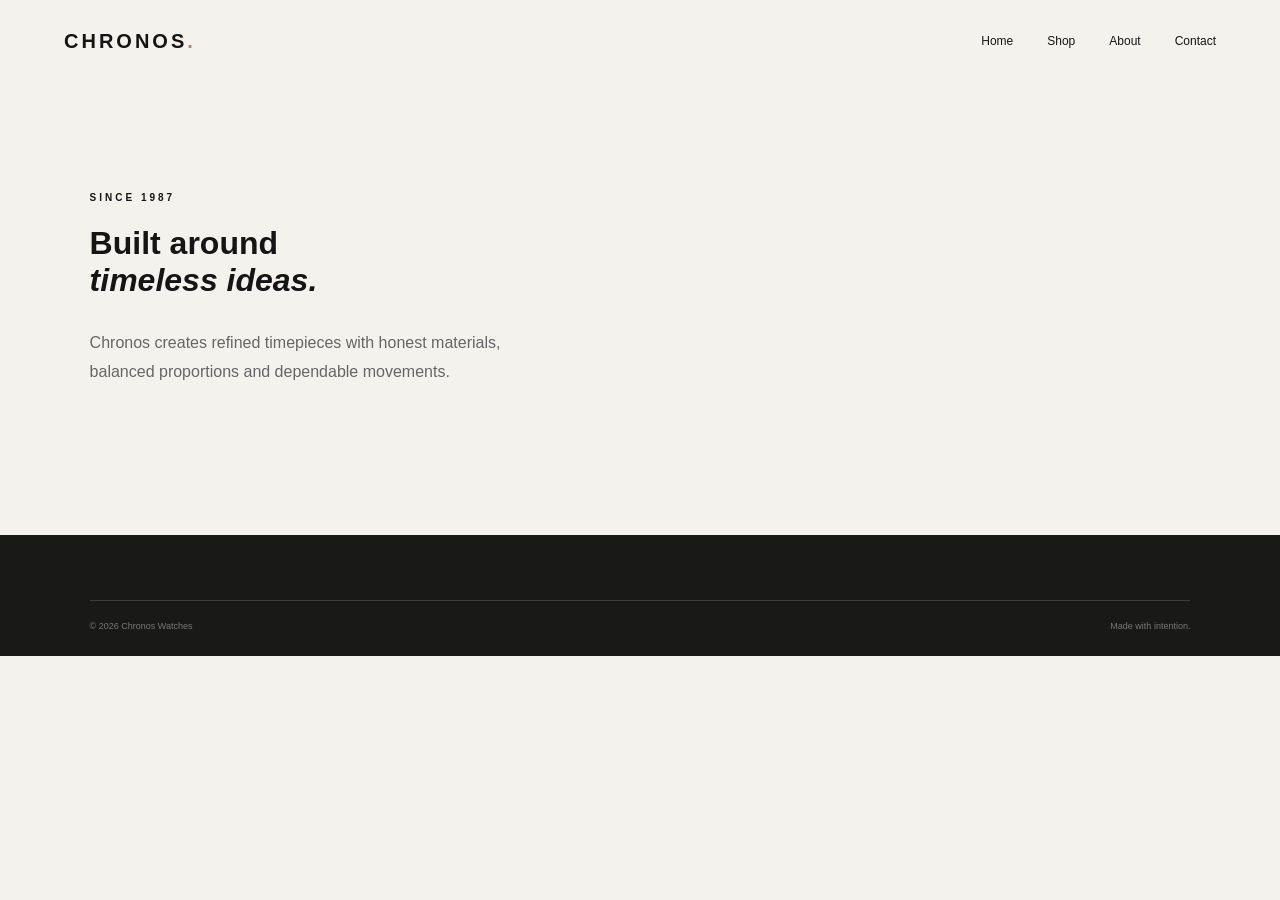
<file: about.html>
<!doctype html><html><head><meta charset='utf-8'><meta name='viewport' content='width=device-width,initial-scale=1'><title>About — Chronos</title><link rel='stylesheet' href='styles.css'></head><body><header class='header'><a class='logo' href='index.html'>CHRONOS<span>.</span></a><nav><a href='index.html'>Home</a><a href='products.html'>Shop</a><a href='about.html'>About</a><a href='contact.html'>Contact</a></nav></header><main class='section'><p class='eyebrow'>SINCE 1987</p><h1>Built around<br><em>timeless ideas.</em></h1><p class='hero-text' style='color:#666'>Chronos creates refined timepieces with honest materials, balanced proportions and dependable movements.</p></main><footer><div class='footer-bottom'><span>© 2026 Chronos Watches</span><span>Made with intention.</span></div></footer></body></html>
</file>
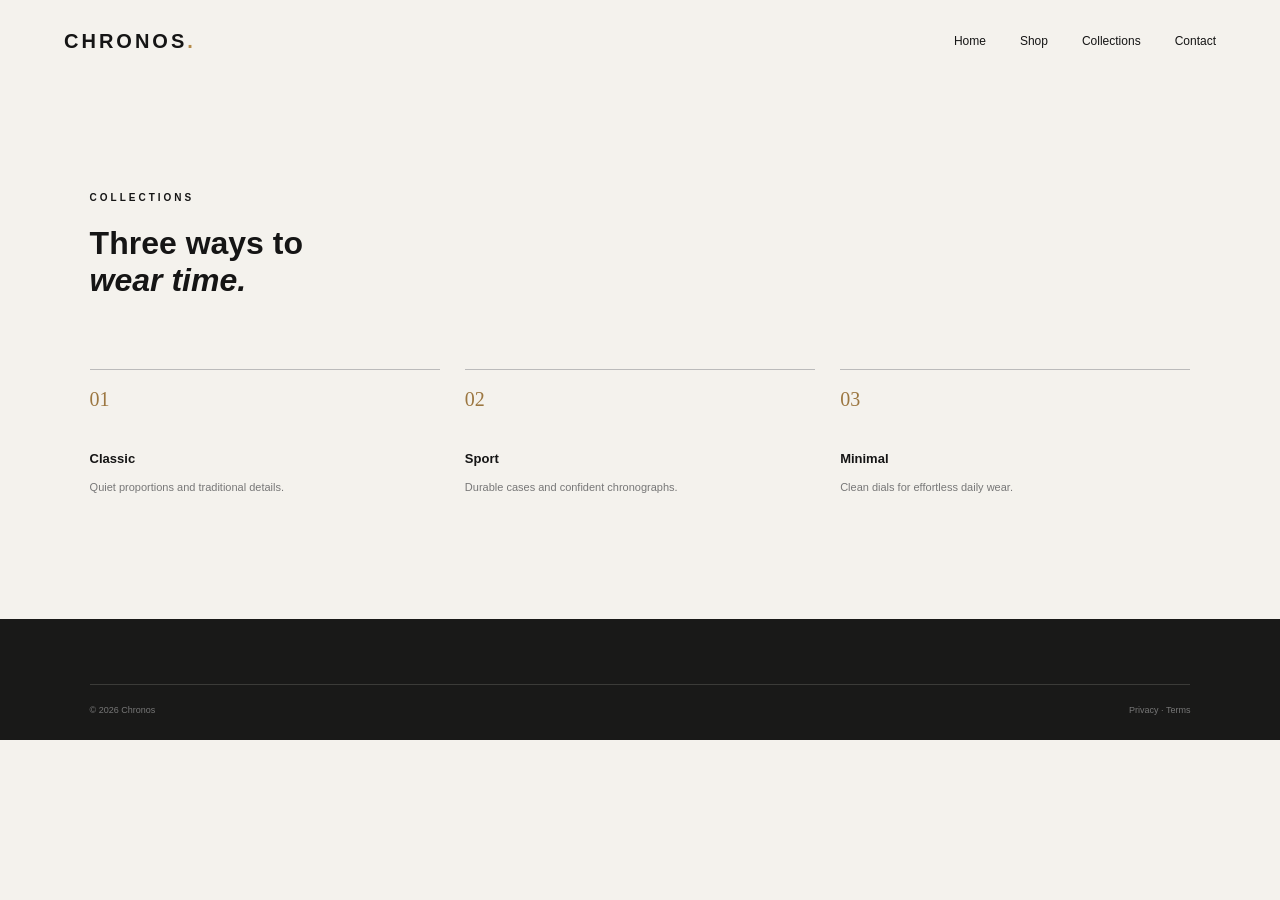
<file: collections.html>
<!doctype html><html><head><meta charset='utf-8'><meta name='viewport' content='width=device-width,initial-scale=1'><title>Collections — Chronos</title><link rel='stylesheet' href='styles.css'></head><body><header class='header'><a class='logo' href='index.html'>CHRONOS<span>.</span></a><nav><a href='index.html'>Home</a><a href='products.html'>Shop</a><a href='collections.html'>Collections</a><a href='contact.html'>Contact</a></nav></header><main class='section'><p class='eyebrow'>COLLECTIONS</p><h1>Three ways to<br><em>wear time.</em></h1><div class='feature-grid' style='margin-top:70px'><div><strong>01</strong><h3>Classic</h3><p>Quiet proportions and traditional details.</p></div><div><strong>02</strong><h3>Sport</h3><p>Durable cases and confident chronographs.</p></div><div><strong>03</strong><h3>Minimal</h3><p>Clean dials for effortless daily wear.</p></div></div></main><footer><div class='footer-bottom'><span>© 2026 Chronos</span><span>Privacy · Terms</span></div></footer></body></html>
</file>
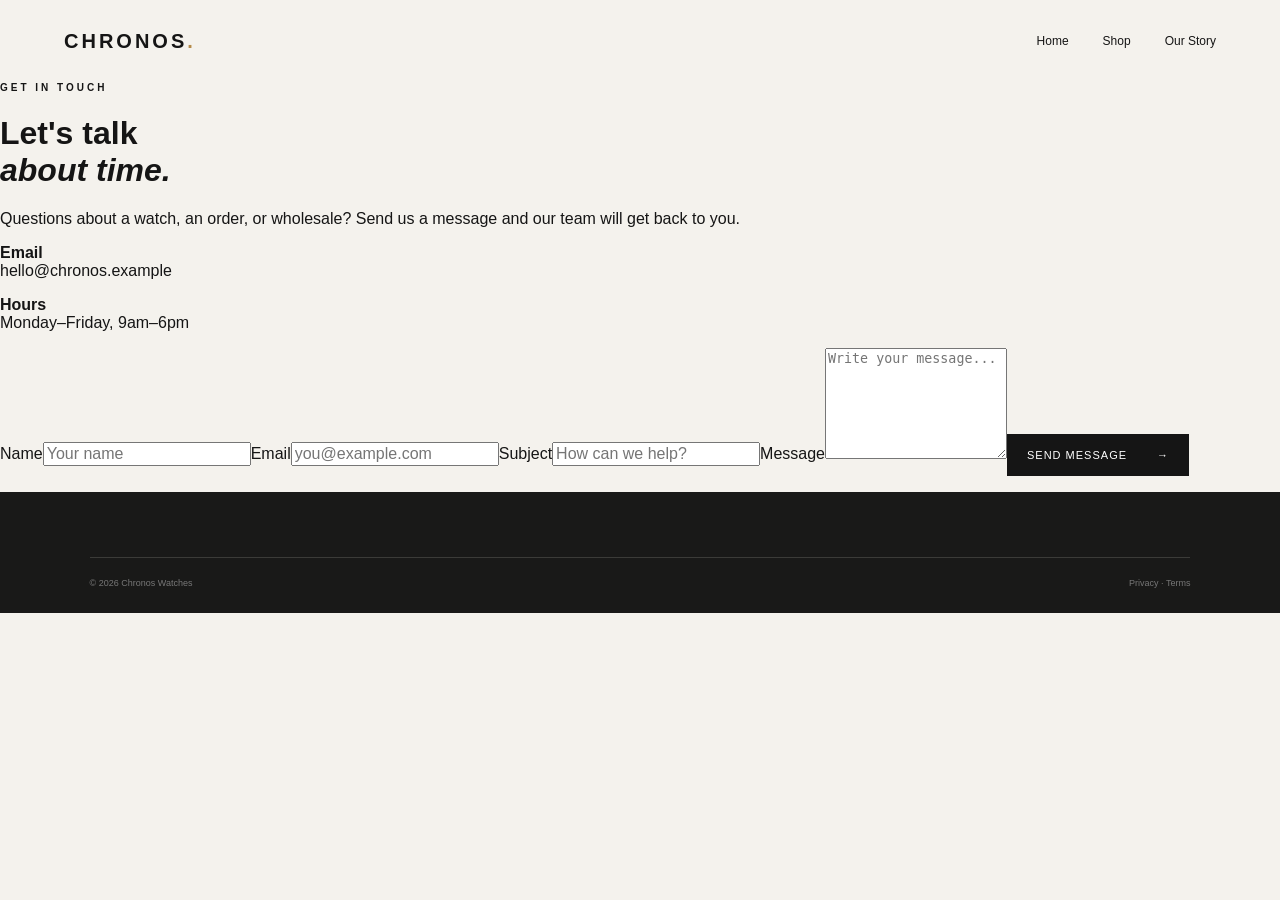
<file: contact.html>
<!DOCTYPE html><html lang="en"><head><meta charset="UTF-8"><meta name="viewport" content="width=device-width,initial-scale=1"><title>Contact — CHRONOS</title><link rel="stylesheet" href="styles.css"><link rel="stylesheet" href="store.css"></head><body><header class="header"><a class="logo" href="index.html">CHRONOS<span>.</span></a><nav><a href="index.html">Home</a><a href="products.html">Shop</a><a href="index.html#story">Our Story</a></nav></header><main class="contact-page"><div><p class="eyebrow">GET IN TOUCH</p><h1>Let's talk<br><em>about time.</em></h1><p>Questions about a watch, an order, or wholesale? Send us a message and our team will get back to you.</p><p><strong>Email</strong><br>hello@chronos.example</p><p><strong>Hours</strong><br>Monday–Friday, 9am–6pm</p></div><form id="contactForm"><label>Name<input required name="name" placeholder="Your name"></label><label>Email<input required type="email" name="email" placeholder="you@example.com"></label><label>Subject<input required name="subject" placeholder="How can we help?"></label><label>Message<textarea required name="message" rows="7" placeholder="Write your message..."></textarea></label><button class="btn dark" type="submit">Send message <span>→</span></button><p id="contactStatus"></p></form></main><footer><div class="footer-bottom"><span>© 2026 Chronos Watches</span><span>Privacy · Terms</span></div></footer><script>document.getElementById("contactForm").onsubmit=e=>{e.preventDefault();document.getElementById("contactStatus").textContent="Thanks. Your message has been received.";e.target.reset()}</script></body></html>
</file>
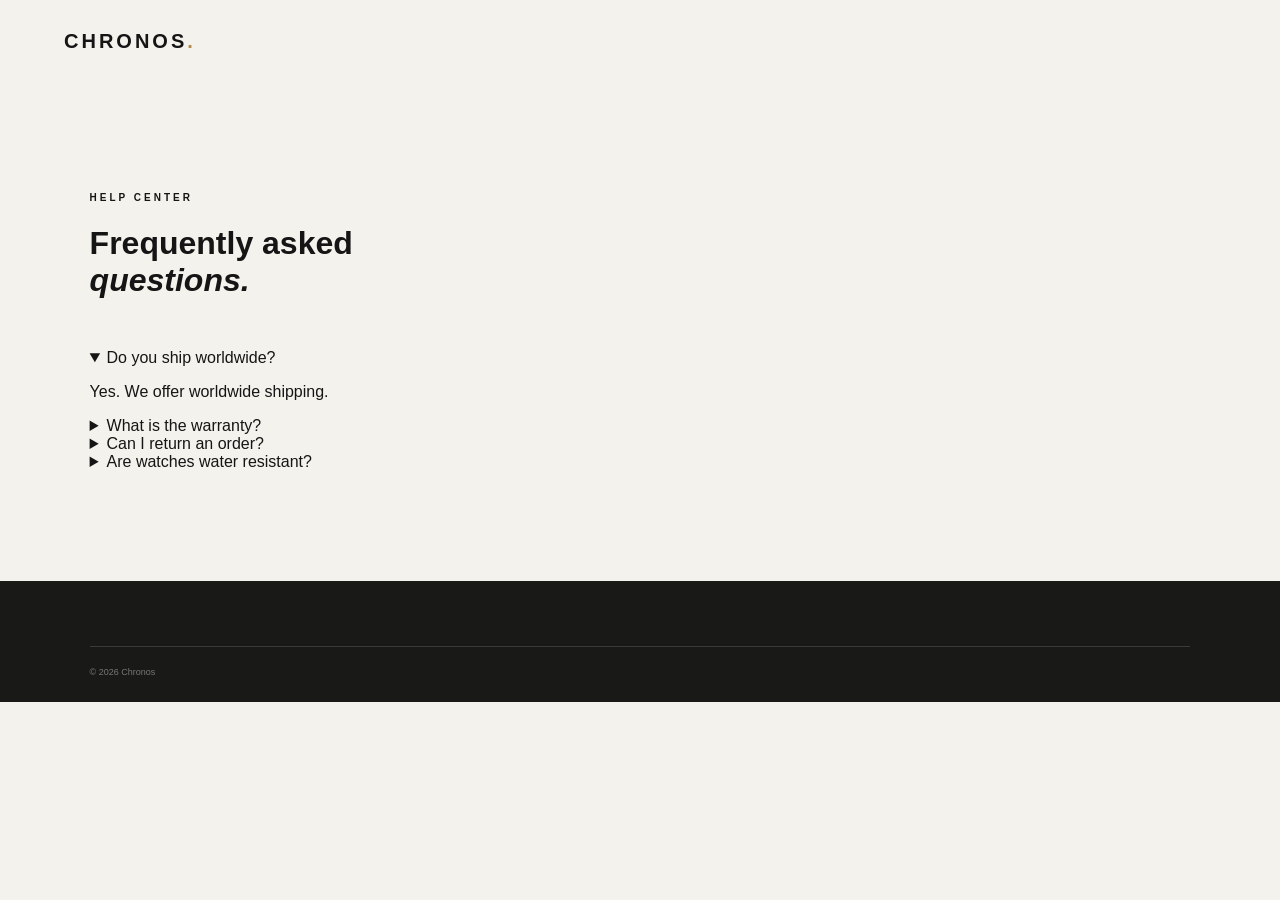
<file: faq.html>
<!doctype html><html><head><meta charset='utf-8'><meta name='viewport' content='width=device-width,initial-scale=1'><title>FAQ — Chronos</title><link rel='stylesheet' href='styles.css'></head><body><header class='header'><a class='logo' href='index.html'>CHRONOS<span>.</span></a></header><main class='section'><p class='eyebrow'>HELP CENTER</p><h1>Frequently asked<br><em>questions.</em></h1><div style='max-width:700px;margin-top:50px'><details open><summary>Do you ship worldwide?</summary><p>Yes. We offer worldwide shipping.</p></details><details><summary>What is the warranty?</summary><p>Every Chronos watch includes a two-year warranty.</p></details><details><summary>Can I return an order?</summary><p>Unused watches can be returned within 30 days.</p></details><details><summary>Are watches water resistant?</summary><p>Water resistance varies by model. Check each product specification.</p></details></div></main><footer><div class='footer-bottom'><span>© 2026 Chronos</span></div></footer></body></html>
</file>
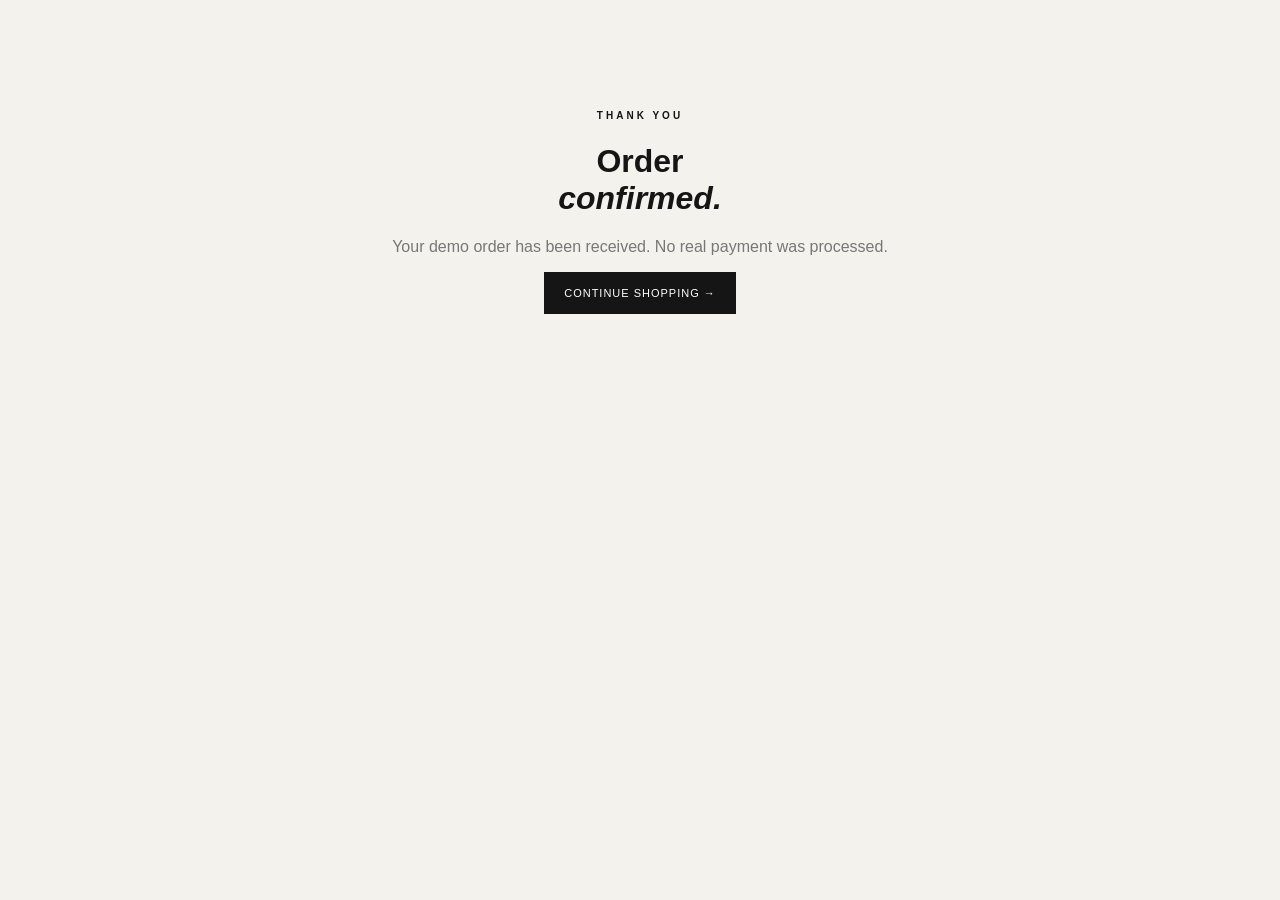
<file: order-success.html>
<!doctype html><html><head><meta charset='utf-8'><meta name='viewport' content='width=device-width,initial-scale=1'><title>Order Confirmed — Chronos</title><link rel='stylesheet' href='styles.css'></head><body><main class='section' style='text-align:center'><p class='eyebrow'>THANK YOU</p><h1>Order<br><em>confirmed.</em></h1><p style='color:#777'>Your demo order has been received. No real payment was processed.</p><a class='btn dark' href='products.html'>Continue shopping →</a></main></body></html>
</file>
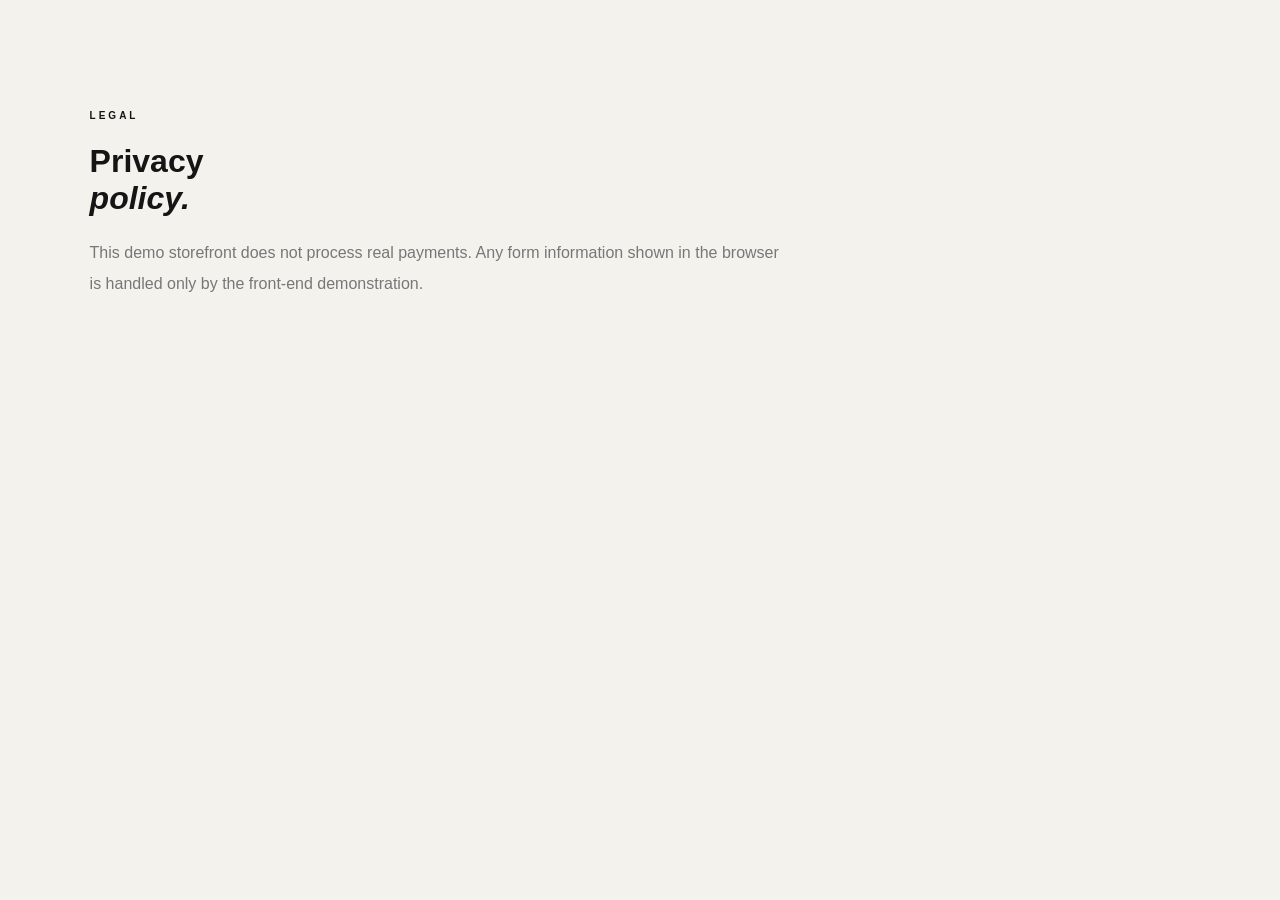
<file: privacy.html>
<!doctype html><html><head><meta charset='utf-8'><meta name='viewport' content='width=device-width,initial-scale=1'><title>Privacy — Chronos</title><link rel='stylesheet' href='styles.css'></head><body><main class='section'><p class='eyebrow'>LEGAL</p><h1>Privacy<br><em>policy.</em></h1><p style='max-width:700px;line-height:1.9;color:#777'>This demo storefront does not process real payments. Any form information shown in the browser is handled only by the front-end demonstration.</p></main></body></html>
</file>
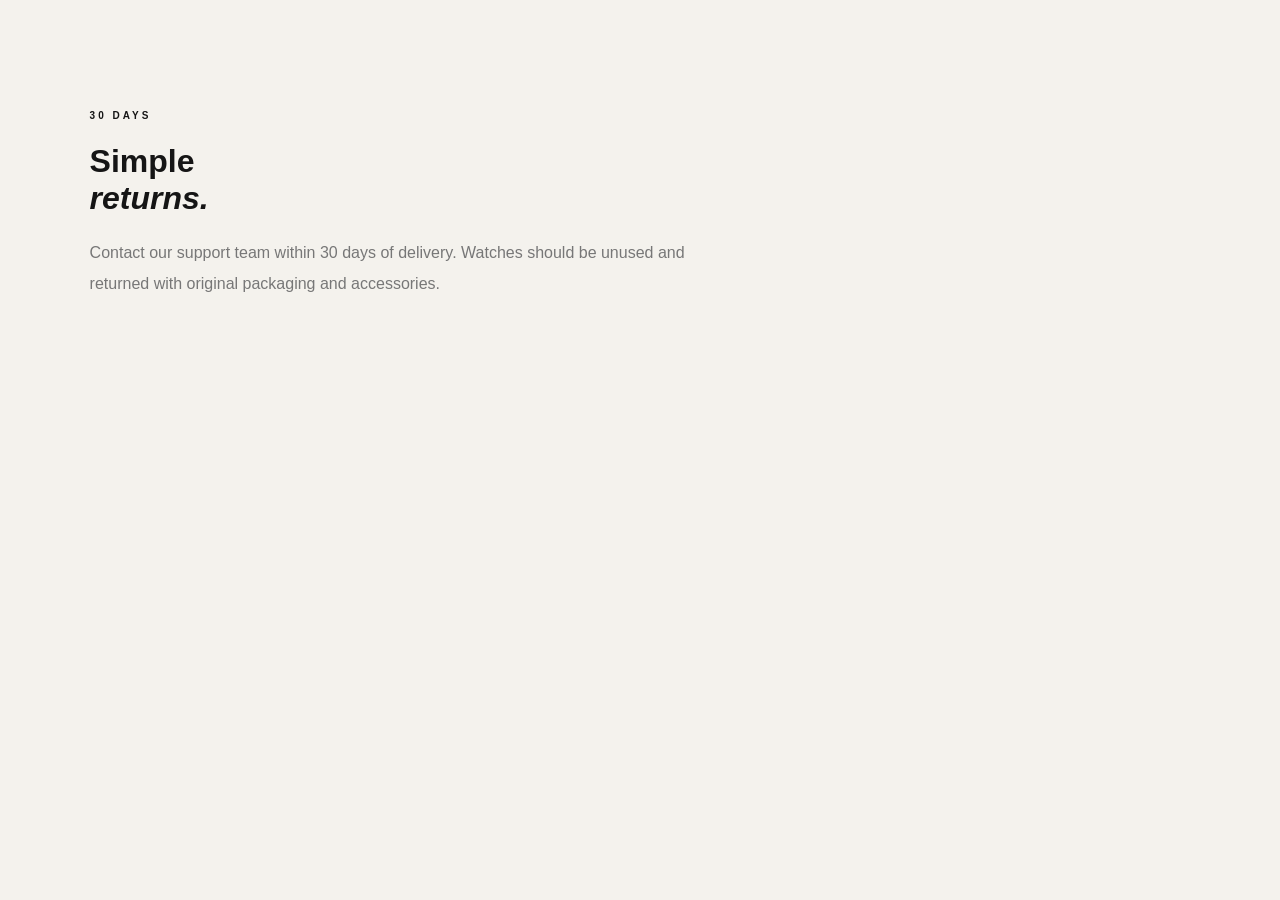
<file: returns.html>
<!doctype html><html><head><meta charset='utf-8'><meta name='viewport' content='width=device-width,initial-scale=1'><title>Returns — Chronos</title><link rel='stylesheet' href='styles.css'></head><body><main class='section'><p class='eyebrow'>30 DAYS</p><h1>Simple<br><em>returns.</em></h1><p style='max-width:600px;line-height:1.9;color:#777'>Contact our support team within 30 days of delivery. Watches should be unused and returned with original packaging and accessories.</p></main></body></html>
</file>
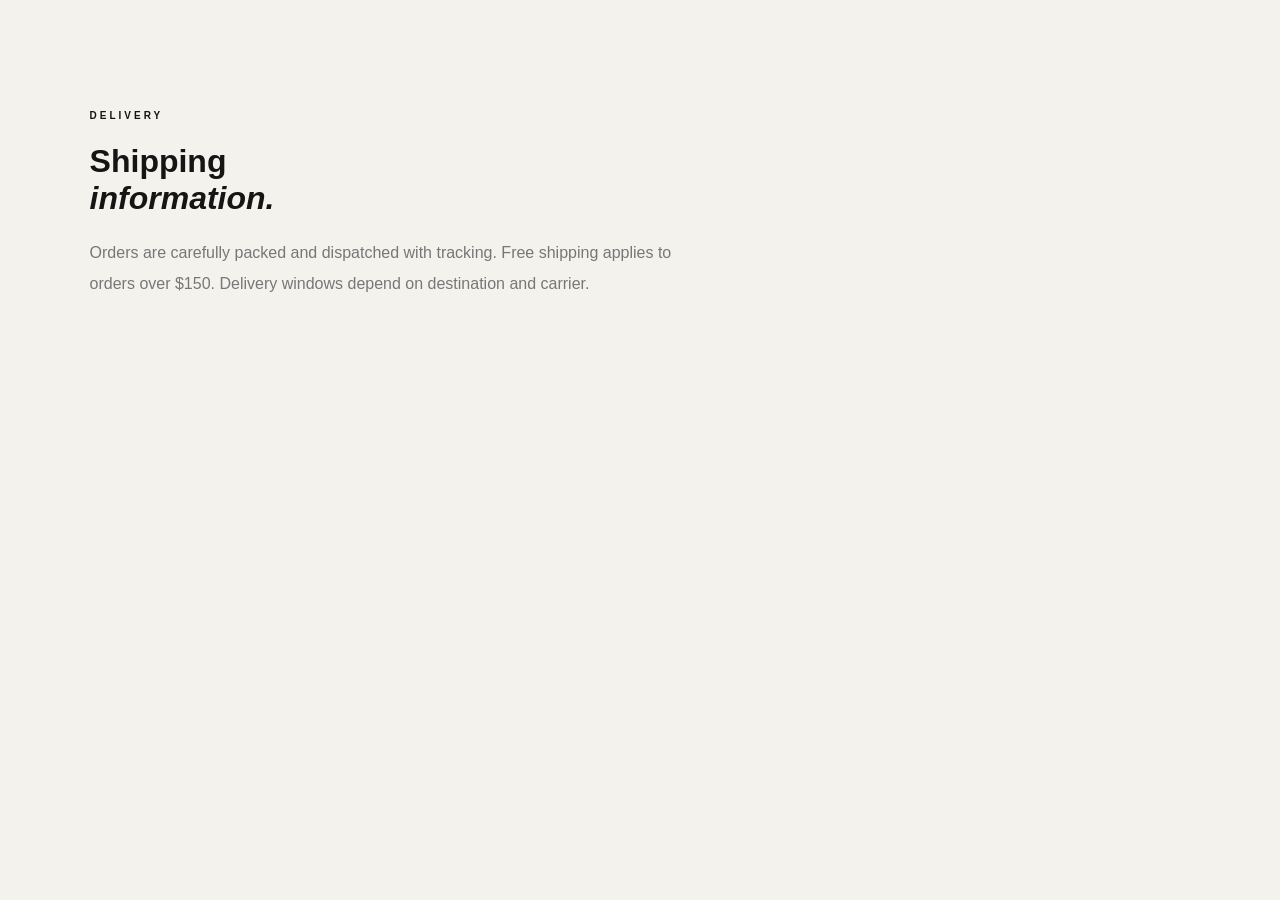
<file: shipping.html>
<!doctype html><html><head><meta charset='utf-8'><meta name='viewport' content='width=device-width,initial-scale=1'><title>Shipping — Chronos</title><link rel='stylesheet' href='styles.css'></head><body><main class='section'><p class='eyebrow'>DELIVERY</p><h1>Shipping<br><em>information.</em></h1><p style='max-width:600px;line-height:1.9;color:#777'>Orders are carefully packed and dispatched with tracking. Free shipping applies to orders over $150. Delivery windows depend on destination and carrier.</p></main></body></html>
</file>
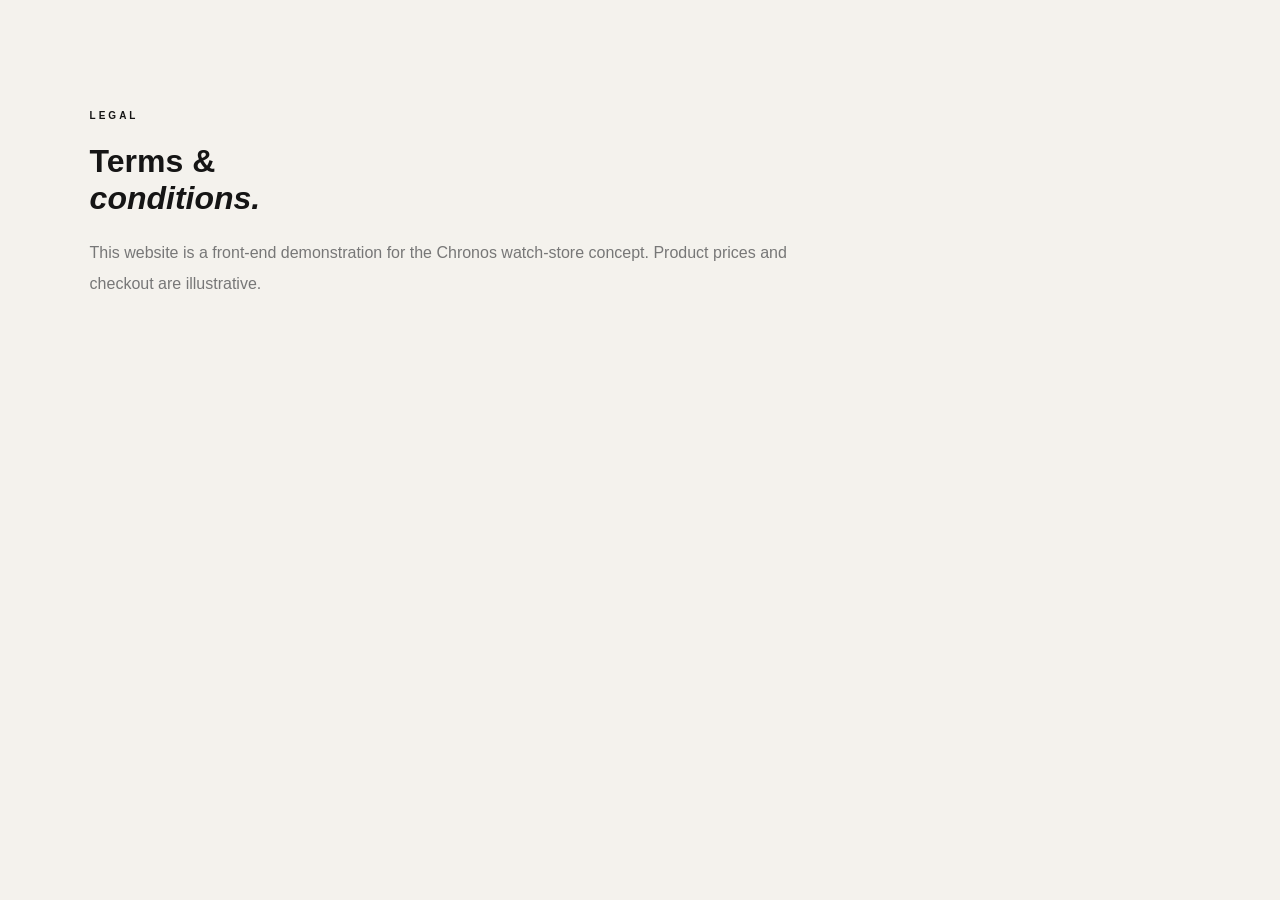
<file: terms.html>
<!doctype html><html><head><meta charset='utf-8'><meta name='viewport' content='width=device-width,initial-scale=1'><title>Terms — Chronos</title><link rel='stylesheet' href='styles.css'></head><body><main class='section'><p class='eyebrow'>LEGAL</p><h1>Terms &<br><em>conditions.</em></h1><p style='max-width:700px;line-height:1.9;color:#777'>This website is a front-end demonstration for the Chronos watch-store concept. Product prices and checkout are illustrative.</p></main></body></html>
</file>
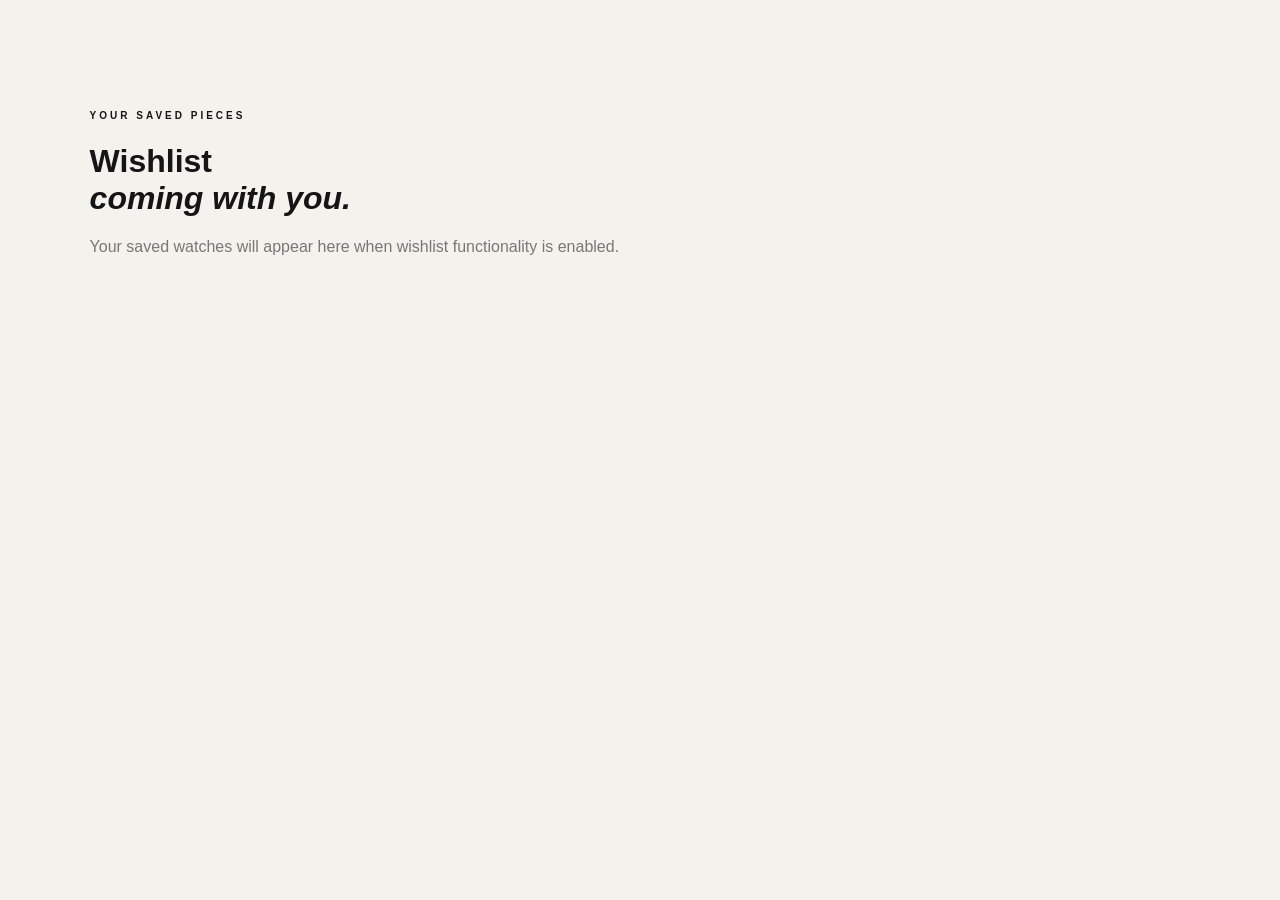
<file: wishlist.html>
<!doctype html><html><head><meta charset='utf-8'><meta name='viewport' content='width=device-width,initial-scale=1'><title>Wishlist — Chronos</title><link rel='stylesheet' href='styles.css'></head><body><main class='section'><p class='eyebrow'>YOUR SAVED PIECES</p><h1>Wishlist<br><em>coming with you.</em></h1><p style='color:#777'>Your saved watches will appear here when wishlist functionality is enabled.</p></main></body></html>
</file>
<file: styles.css>
:root{--ink:#151515;--muted:#777;--paper:#f4f2ed;--white:#fff;--line:#ddd9d0;--accent:#b58b4a}*{box-sizing:border-box}html{scroll-behavior:smooth}body{margin:0;color:var(--ink);font-family:"DM Sans",sans-serif;background:var(--paper)}button,input{font:inherit}button{cursor:pointer;border:0;background:none}.announcement{background:#151515;color:#fff;text-align:center;font-size:10px;letter-spacing:2px;padding:10px}.announcement span{margin:0 12px;color:#c7a16b}.header{height:82px;display:flex;align-items:center;justify-content:space-between;padding:0 5%;background:var(--paper);position:sticky;top:0;z-index:20}.logo{font-weight:700;letter-spacing:3px;text-decoration:none;color:var(--ink);font-size:20px}.logo span{color:var(--accent)}nav{display:flex;gap:34px}nav a,.actions button{font-size:12px;color:var(--ink);text-decoration:none}.actions{display:flex;gap:20px;align-items:center}.actions b{font-size:9px;background:var(--ink);color:white;border-radius:20px;padding:3px 6px;margin-left:3px}.menu{display:none}.hero{min-height:650px;background:#1d1c1a;color:#fff;display:grid;grid-template-columns:1fr 1fr;overflow:hidden}.hero-copy{display:flex;flex-direction:column;justify-content:center;padding:7vw}.eyebrow{font-size:10px;letter-spacing:3px;font-weight:700;margin:0 0 22px}.hero h1,h2{font-family:"Playfair Display",serif;font-weight:500;line-height:.98;margin:0}.hero h1{font-size:clamp(60px,7vw,108px)}em{font-style:italic}.hero-text{max-width:420px;line-height:1.8;color:#c9c7c2;margin:30px 0 38px}.btn{display:inline-flex;justify-content:space-between;align-items:center;padding:15px 20px;font-size:11px;letter-spacing:1px;text-transform:uppercase;text-decoration:none;width:max-content}.btn.light{background:#fff;color:#151515}.btn.dark{background:#151515;color:#fff}.btn span{margin-left:30px}.hero-watch{position:relative;min-height:500px}.hero-watch img{width:100%;height:100%;object-fit:cover;filter:saturate(.65);opacity:.82}.watch-glow{position:absolute;width:380px;height:380px;border-radius:50%;background:rgba(197,158,91,.18);filter:blur(70px);top:20%;left:20%;z-index:1}.marquee{height:65px;background:#c5a46e;display:flex;align-items:center;justify-content:space-evenly;font-size:10px;letter-spacing:3px;font-weight:700}.marquee i{font-style:normal}.section{padding:110px 7%}.intro{display:grid;grid-template-columns:1fr 1fr;gap:12%;align-items:end}.intro h2,.shop h2,.feature h2,.newsletter h2,.story h2{font-size:clamp(44px,5vw,72px)}.intro>p{line-height:1.8;color:#666;max-width:500px;margin:0}.shop{padding-top:40px}.shop-head{display:flex;justify-content:space-between;align-items:end;margin-bottom:40px}.filters{display:flex;gap:24px}.filter{font-size:11px;color:#888;padding-bottom:8px;border-bottom:1px solid transparent}.filter.active{color:#111;border-color:#111}.products{display:grid;grid-template-columns:repeat(4,1fr);gap:18px}.product-card{position:relative}.product-image{height:390px;background:#e7e3db;overflow:hidden;position:relative}.product-image img{width:100%;height:100%;object-fit:cover;transition:transform .5s}.product-card:hover img{transform:scale(1.04)}.tag{position:absolute;left:12px;top:12px;background:#fff;padding:7px 9px;font-size:9px;letter-spacing:1px}.quick-add{position:absolute;bottom:12px;left:12px;right:12px;background:#fff;padding:13px;opacity:0;transform:translateY(10px);transition:.25s;font-size:10px;text-transform:uppercase;letter-spacing:1px}.product-card:hover .quick-add{opacity:1;transform:none}.product-info{display:flex;justify-content:space-between;padding:17px 2px}.product-info h3{font-size:13px;margin:0 0 6px}.product-info p{font-size:11px;color:#888;margin:0}.price{font-size:12px}.story{display:grid;grid-template-columns:1.05fr .95fr;gap:9%;align-items:center;background:#e8e3d9}.story-image{height:620px;overflow:hidden}.story-image img{width:100%;height:100%;object-fit:cover}.story-copy{max-width:490px}.story-copy>p:not(.eyebrow){line-height:1.9;color:#666;margin:35px 0}.text-link{color:#151515;text-decoration:none;border-bottom:1px solid #999;padding-bottom:7px;font-size:11px;text-transform:uppercase;letter-spacing:1px}.text-link span{margin-left:25px}.feature{display:grid;grid-template-columns:1fr 1.4fr;gap:8%;align-items:start}.feature-grid{display:grid;grid-template-columns:repeat(3,1fr);gap:25px}.feature-grid div{border-top:1px solid #bbb;padding-top:18px}.feature-grid strong{font:500 20px "Playfair Display";color:#9c7741}.feature-grid h3{font-size:13px;margin:40px 0 12px}.feature-grid p{font-size:11px;color:#777;line-height:1.8}.newsletter{text-align:center;border-top:1px solid var(--line)}.newsletter>p:not(.eyebrow){color:#777}.newsletter form{display:flex;max-width:480px;margin:35px auto 0;border-bottom:1px solid #777}.newsletter input{background:transparent;border:0;padding:14px 0;outline:0;flex:1;font-size:12px}.newsletter .btn{border:0;margin-bottom:2px}footer{background:#191918;color:#fff;padding:65px 7% 25px}.footer-top{display:grid;grid-template-columns:2fr 1fr 1fr 1fr;gap:30px;min-height:190px}.footer-top .logo{color:#fff}.footer-top a:not(.logo),.footer-top p:not(.eyebrow){display:block;color:#aaa;text-decoration:none;font-size:11px;line-height:2;margin:0}.footer-top .eyebrow{color:#777;margin-bottom:14px}.footer-bottom{border-top:1px solid #3b3b38;padding-top:20px;display:flex;justify-content:space-between;color:#777;font-size:9px}.overlay{position:fixed;inset:0;background:rgba(0,0,0,.45);z-index:29;opacity:0;pointer-events:none;transition:.3s}.overlay.open{opacity:1;pointer-events:auto}.cart-panel{position:fixed;right:0;top:0;height:100%;width:min(430px,100%);background:#f8f7f3;z-index:30;transform:translateX(100%);transition:.35s;display:flex;flex-direction:column}.cart-panel.open{transform:none}.panel-head{padding:25px;border-bottom:1px solid var(--line);display:flex;justify-content:space-between}.panel-head h3{margin:0;font:500 25px "Playfair Display"}.panel-head button,.search-modal>button{font-size:28px}.cart-items{padding:20px;flex:1;overflow:auto}.cart-row{display:grid;grid-template-columns:80px 1fr auto;gap:14px;margin-bottom:20px}.cart-row img{width:80px;height:95px;object-fit:cover}.cart-row h4{margin:4px 0 8px;font-size:12px}.cart-row p{margin:0;font-size:11px;color:#777}.remove{font-size:10px;color:#999;text-decoration:underline}.cart-bottom{padding:25px;border-top:1px solid var(--line)}.cart-bottom>div{display:flex;justify-content:space-between;margin-bottom:20px;font-size:12px}.cart-bottom small{display:block;color:#999;margin-top:12px;font-size:9px}.full{width:100%}.search-modal{position:fixed;inset:0;background:rgba(244,242,237,.98);z-index:40;display:flex;align-items:center;justify-content:center;opacity:0;pointer-events:none;transition:.3s}.search-modal.open{opacity:1;pointer-events:auto}.search-modal>button{position:absolute;right:5%;top:30px}.search-modal>div{width:min(700px,80%)}.search-modal input{width:100%;border:0;border-bottom:2px solid #222;background:none;font:500 45px "Playfair Display";padding:15px 0;outline:0}.search-modal #searchHint{font-size:11px;color:#888}.toast{position:fixed;left:50%;bottom:30px;transform:translate(-50%,20px);background:#151515;color:#fff;padding:13px 20px;font-size:11px;z-index:50;opacity:0;transition:.3s;pointer-events:none}.toast.show{opacity:1;transform:translate(-50%,0)}@media(max-width:900px){nav{display:none}.menu{display:block}.hero{grid-template-columns:1fr;min-height:auto}.hero-copy{padding:90px 8%}.hero-watch{height:480px}.products{grid-template-columns:repeat(2,1fr)}.intro,.story,.feature{grid-template-columns:1fr}.story-image{height:450px}.feature-grid{margin-top:40px}.footer-top{grid-template-columns:1fr 1fr}.shop-head{align-items:start;gap:20px;flex-direction:column}}@media(max-width:560px){.header{height:68px}.actions{gap:12px}.marquee{overflow:hidden;white-space:nowrap;gap:25px;justify-content:flex-start;padding:0 20px}.products{grid-template-columns:1fr}.product-image{height:430px}.section{padding:75px 6%}.feature-grid{grid-template-columns:1fr}.footer-top{grid-template-columns:1fr}.filters{gap:13px;flex-wrap:wrap}.hero-watch{height:400px}.newsletter form{display:block;border:0}.newsletter input{width:100%;border-bottom:1px solid #777}.newsletter .btn{margin-top:15px;width:100%}}
</file>
<file: store.css>
.catalog{padding:110px 7%;min-height:75vh}.catalog h1{font:500 clamp(52px,7vw,92px) "Playfair Display";margin:0}.catalog-lead{max-width:520px;color:#777;line-height:1.8;margin:25px 0 45px}.catalog-tools{display:flex;gap:15px;margin-bottom:35px}.catalog-tools input,.catalog-tools select{border:1px solid #ccc;background:transparent;padding:14px;font-size:12px;outline:0}.catalog-tools input{flex:1}.catalog-tools select{min-width:190px}.catalog-grid{display:grid;grid-template-columns:repeat(4,1fr);gap:18px}.catalog-card{background:#ebe7df;padding-bottom:18px}.catalog-card img{width:100%;height:360px;display:block;object-fit:cover}.catalog-card .meta{padding:15px 15px 0;display:flex;justify-content:space-between}.catalog-card h3{font-size:13px;margin:0 0 6px}.catalog-card p{font-size:10px;color:#777;margin:0}.catalog-card strong{font-size:12px}@media(max-width:900px){.catalog-grid{grid-template-columns:repeat(2,1fr)}}@media(max-width:560px){.catalog{padding:70px 6%}.catalog-tools{flex-direction:column}.catalog-grid{grid-template-columns:1fr}.catalog-card img{height:430px}}
</file>
